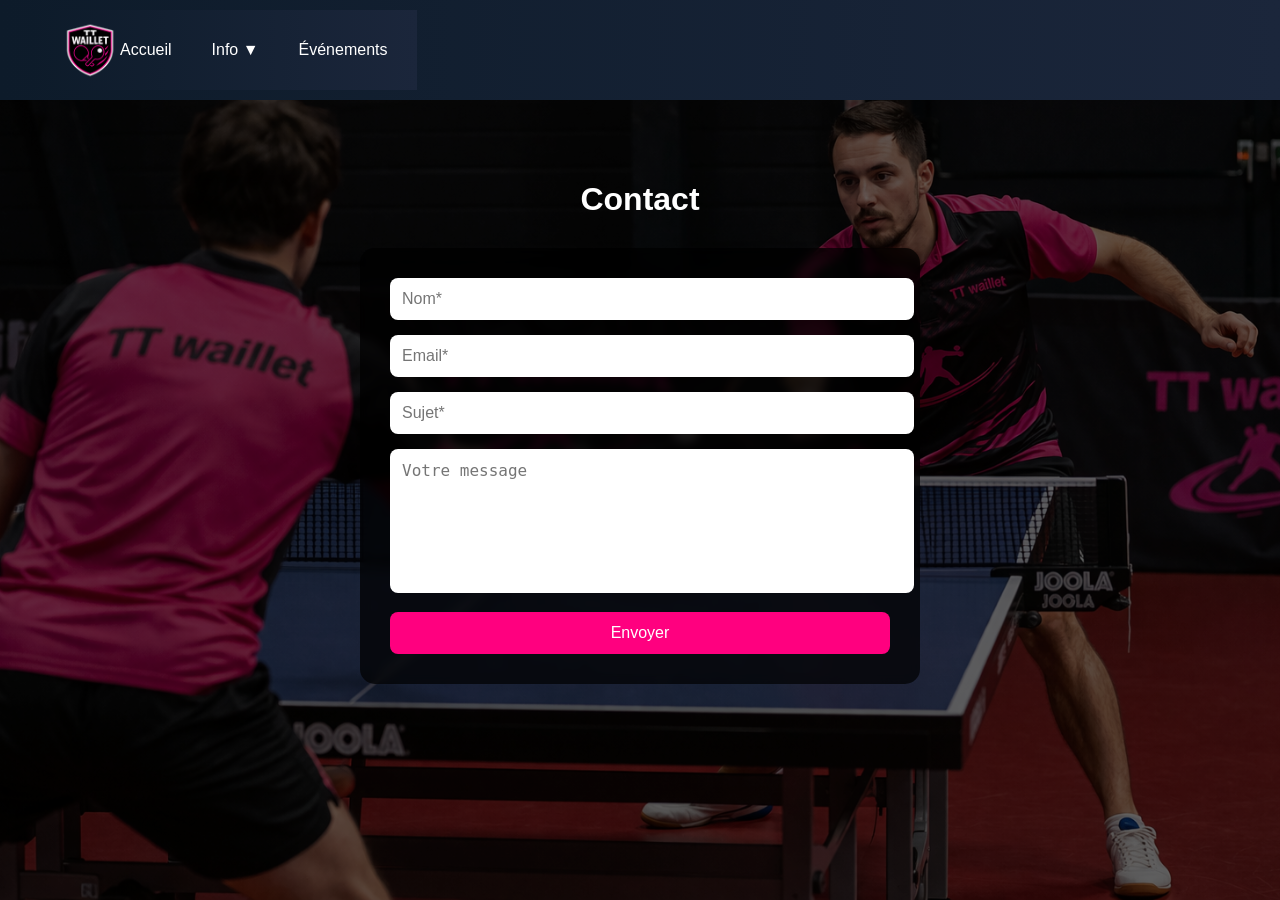
<file: Contact.html>
<!DOCTYPE html>

<html lang="fr">
<head>
  <meta charset="UTF-8">
  <title>Contact - TT Waillet</title>
  <link rel="stylesheet" href="style.css">
</head>

<body>

<header>
  <div class="header-container">
    <img src="images/logo.png" class="logo">


<nav>
  <a href="index.html">Accueil</a>

  <div class="dropdown">
    <a href="#">Info ▼</a>
    <div class="dropdown-content">
      <a href="https://ton-site.com" target="_blank">Liste des joueurs</a>
      <a href="entrainements.html">Entraînements</a>
      <a href="salle.html">Salle</a>
      <a href="contact.html">Contact</a>
      <a href="comite.html">Comité</a>
    </div>
  </div>

  <a href="evenements.html">Événements</a>
</nav>


  </div>
</header>

<main class="contact-page">

  <h1>Contact</h1>

  <form action="mailto:ttwaillet@outlook.be" method="post" enctype="text/plain">


<input type="text" name="Nom" placeholder="Nom*" required>

<input type="email" name="Email" placeholder="Email*" required>

<input type="text" name="Sujet" placeholder="Sujet*" required>

<textarea name="Message" placeholder="Votre message" required></textarea>

<button type="submit">Envoyer</button>

  </form>

</main>

</body>
</html>
</file>
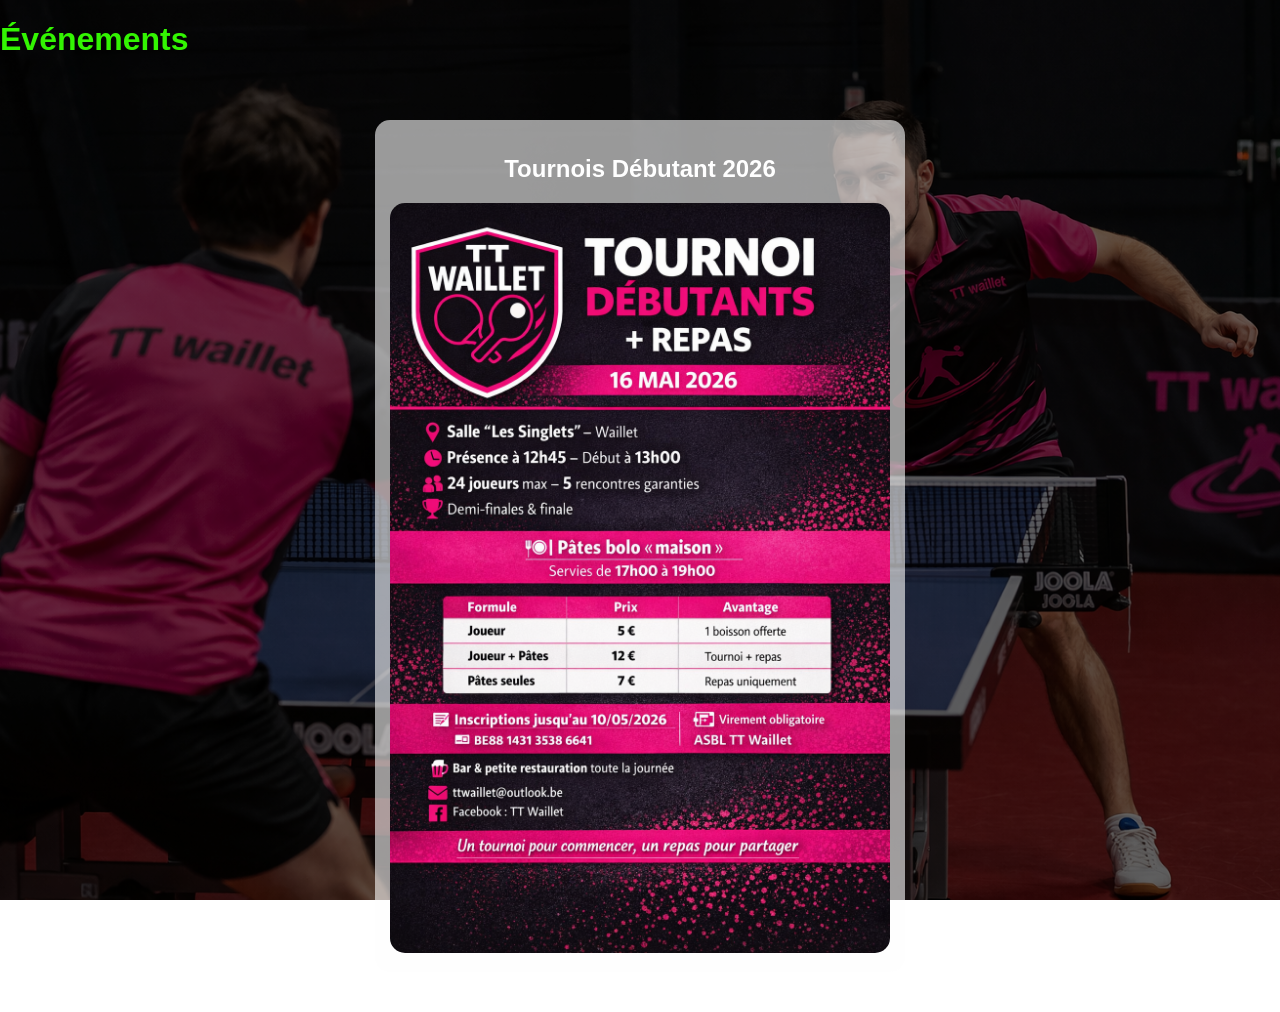
<file: evenements.html>
<!DOCTYPE html>
<html lang="fr">
<head>
  <meta charset="UTF-8">
  <title>Événements - TT Waillet</title>
  <link rel="stylesheet" href="style.css">
</head>
<body>

<h1>Événements</h1>

<div class="categories">

  <a href="tournoi-debutant-2026.html" class="event-card">
    <h2>Tournois Débutant 2026</h2>
    <img src="images/tournoi2.png">
  </a>

</div>

</body>
</html>
</file>
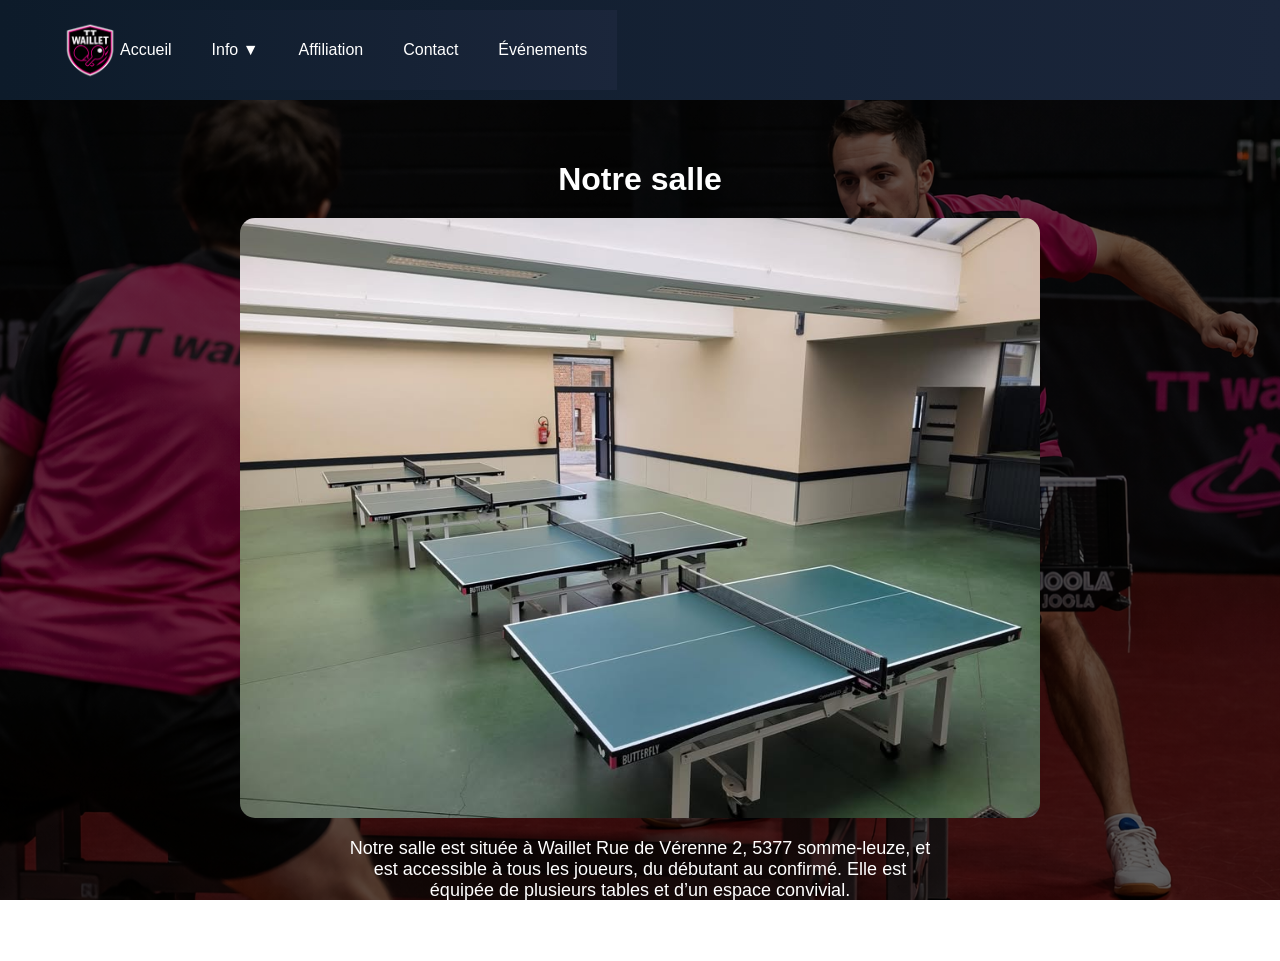
<file: Salle.html>
<!DOCTYPE html>
<html lang="fr">
<head>
  <meta charset="UTF-8">
  <title>Salle - TT Waillet</title>
  <link rel="stylesheet" href="style.css">
</head>

<body>

<header>
  <div class="header-container">
    <img src="images/logo.png" class="logo">

    <nav>
      <a href="index.html">Accueil</a>

      <div class="dropdown">
        <a href="#">Info ▼</a>
        <div class="dropdown-content">
          <a href="https://ton-site.com" target="_blank">Liste des joueurs</a>
          <a href="entrainements.html">Entraînements</a>
          <a href="salle.html">Salle</a>
          <a href="Contact.html">Contact</a>
          <a href="Comite.html">Comité</a>
        </div>
      </div>

      <a href="#affiliation">Affiliation</a>
      <a href="#contact">Contact</a>
      <a href="evenements.html">Événements</a>
    </nav>
  </div>
</header>

<main class="salle-page">
  <h1>Notre salle</h1>

  <img src="images/salle.png" class="salle-img">

  <p>
    Notre salle est située à Waillet Rue de Vérenne 2, 5377 somme-leuze, et est accessible à tous les joueurs,
    du débutant au confirmé. Elle est équipée de plusieurs tables et d’un espace convivial.
  </p>
</main>

</body>
</html>
</file>
<file: style.css>
body {
    font-family: Arial, sans-serif;
    margin: 0;
    color: rgb(51, 245, 2);
}

/* IMAGE DE FOND PLEIN ÉCRAN */
body {
    background: url("old.jpg/Match1.png") no-repeat center center fixed;
    background-size: cover;
    background-position: center 1%;
}

/* EFFET ASSOMBRI */
body::before {
    content: "";
    position: fixed;
    top: 0;
    left: 0;
    width: 100%;
    height: 100%;
    background: rgba(0,0,0,0.6);
    z-index: -1;
}

/* HEADER */
header {
  display: flex;
  align-items: center;
  justify-content: space-between;

  padding: 10px 30px;

  background: linear-gradient(90deg, #0d1b2a, #1b263b);
  color: white;
}

nav {
  flex: 1;
  display: flex;
  justify-content: center;
  gap: 40px;
}

nav a:hover {
    color: red;
}

/* HERO CENTRÉ */
.hero {
    height: 80vh;
    display: flex;
    flex-direction: column;
    justify-content: center;
    align-items: center; 
    text-align: center;
}

.hero h2 {
    font-size: 3em;
}

.btn {
    margin-top: 20px;
    padding: 12px 25px;
    background: red;
    color: white;
    text-decoration: none;
    border-radius: 30px;
}

/* BLOCS FLOTTANTS (moins rectiligne) */
.card {
    background: rgba(185, 76, 76, 0.897);
    margin: 30px;
    padding: 20px;
    border-radius: 20px;
    backdrop-filter: blur(10px);
}

/* FOOTER */
footer {
    text-align: center;
    padding: 20px;
    background: rgba(0,0,0,0.7);
}

.gallery {
    display: flex;
    flex-wrap: wrap;
    gap: 15px;
    padding: 20px;
}

.gallery img {
    width: 30%;
    border-radius: 15px;
    transition: transform 0.3s;
}

.gallery img:hover {
    transform: scale(1.05);
}
.categories {
  display: flex;
  flex-wrap: wrap;
  gap: 30px;
  justify-content: center;
  padding: 40px;
}

.event-card {
  background: rgba(253, 253, 253, 0.6);
  padding: 15px;
  border-radius: 15px;

  max-width: 500px;
  margin: 0 auto;
  text-align: center;
  color: white;
  text-decoration: none;
}

.event-card img {
  width: 100%;
  border-radius: 15px;
  transition: transform 0.3s;
}

.event-card img:hover {
  transform: scale(1.05);
}

.banner {
  height: 120px;
  background: linear-gradient(90deg, #0d1b2a, #1b263b);
}

.header-container {
  display: flex;
  align-items: center;
  padding: 10px 30px;
}

.logo {
  width: 60px;
}

nav a {
  color: white;
  text-decoration: none;
}

/* dropdown container */
.dropdown {
  position: relative;
}

/* menu caché */
.dropdown-content {
  display: none;
  position: absolute;
  background: #1b263b;
  min-width: 180px;
  top: 100%;
  left: 0;
  border-radius: 5px;
  z-index: 1000;
}

/* liens du menu */
.dropdown-content a {
  display: block;
  padding: 10px;
  color: white;
  text-align: left;
}

/* afficher au hover */
.dropdown:hover .dropdown-content {
  display: block;
}
.dropdown-content {
  box-shadow: 0 5px 15px rgba(0,0,0,0.3);
}

.salle-page {
  text-align: center;
  padding: 40px;
  color: white;
}

.salle-page h1 {
  margin-bottom: 20px;
}

.salle-img {
  width: 80%;
  max-width: 800px;
  border-radius: 15px;
  margin: 20px auto;
  display: block;
  transition: 0.3s;
}

.salle-img:hover {
  transform: scale(1.03);
}

.salle-page p {
  max-width: 600px;
  margin: 20px auto;
  font-size: 18px;
}

form {
  max-width: 500px;
  margin: auto;
  background: #555;
  padding: 30px;
  border-radius: 10px;
}

input, textarea {
  width: 100%;
  padding: 10px;
  margin-bottom: 15px;
}

button {
  width: 100%;
  padding: 10px;
  background: #2f6ea5;
  color: white;
  border: none;
}

.contact-page {
  text-align: center;
  padding: 60px 20px;
  color: white;
}

.contact-page h1 {
  margin-bottom: 30px;
}

/* formulaire */
form {
  max-width: 500px;
  margin: auto;
  background: RGBA(0,0,0,0.7);
  padding: 30px;
  border-radius: 15px;
  backdrop-filter: blur(5px);
}

/* champs */
input, textarea {
  width: 100%;
  padding: 12px;
  margin-bottom: 15px;
  border: none;
  border-radius: 8px;
  font-size: 16px;
}

/* textarea plus grand */
textarea {
  height: 120px;
  resize: none;
}

/* bouton */
button {
  width: 100%;
  padding: 12px;
  background: #ff007f;
  color: white;
  border: none;
  border-radius: 8px;
  font-size: 16px;
  cursor: pointer;
  transition: 0.3s;
}

/* hover */
button:hover {
  background: #cc0066;
}

/* RESET */
body {
  margin: 0;
  font-family: Arial, sans-serif;
}

/* HEADER */
.header-container {
  display: flex;
  align-items: center;
  padding: 10px 30px;
  background: linear-gradient(90deg, #0d1b2a, #1b263b);
}

/* LOGO */
.logo {
  width: 60px;
}

/* NAV */
nav {
  flex: 1;
  display: flex;
  justify-content: center;
  gap: 40px;
}

nav a {
  color: white;
  text-decoration: none;
}

/* DROPDOWN */
.dropdown {
  position: relative;
}

.dropdown-content {
  display: none;
  position: absolute;
  background: #1b263b;
  min-width: 180px;
  top: 100%;
  left: 0;
  border-radius: 5px;
  z-index: 1000;
}

.dropdown-content a {
  display: block;
  padding: 10px;
  color: white;
}

.dropdown:hover .dropdown-content {
  display: block;
}

/* CONTACT PAGE */
.contact-page {
  text-align: center;
  padding: 60px 20px;
  color: white;
}

/* FORM */
form {
  max-width: 500px;
  margin: auto;
  background: RGBA(0,0,0,0.7);
  padding: 30px;
  border-radius: 15px;
}

/* INPUTS */
input, textarea {
  width: 100%;
  padding: 12px;
  margin-bottom: 15px;
  border-radius: 8px;
  border: none;
}

textarea {
  height: 120px;
}

/* BUTTON */
button {
  width: 100%;
  padding: 12px;
  background: #ff007f;
  color: white;
  border: none;
  border-radius: 8px;
  cursor: pointer;
}
</file>
